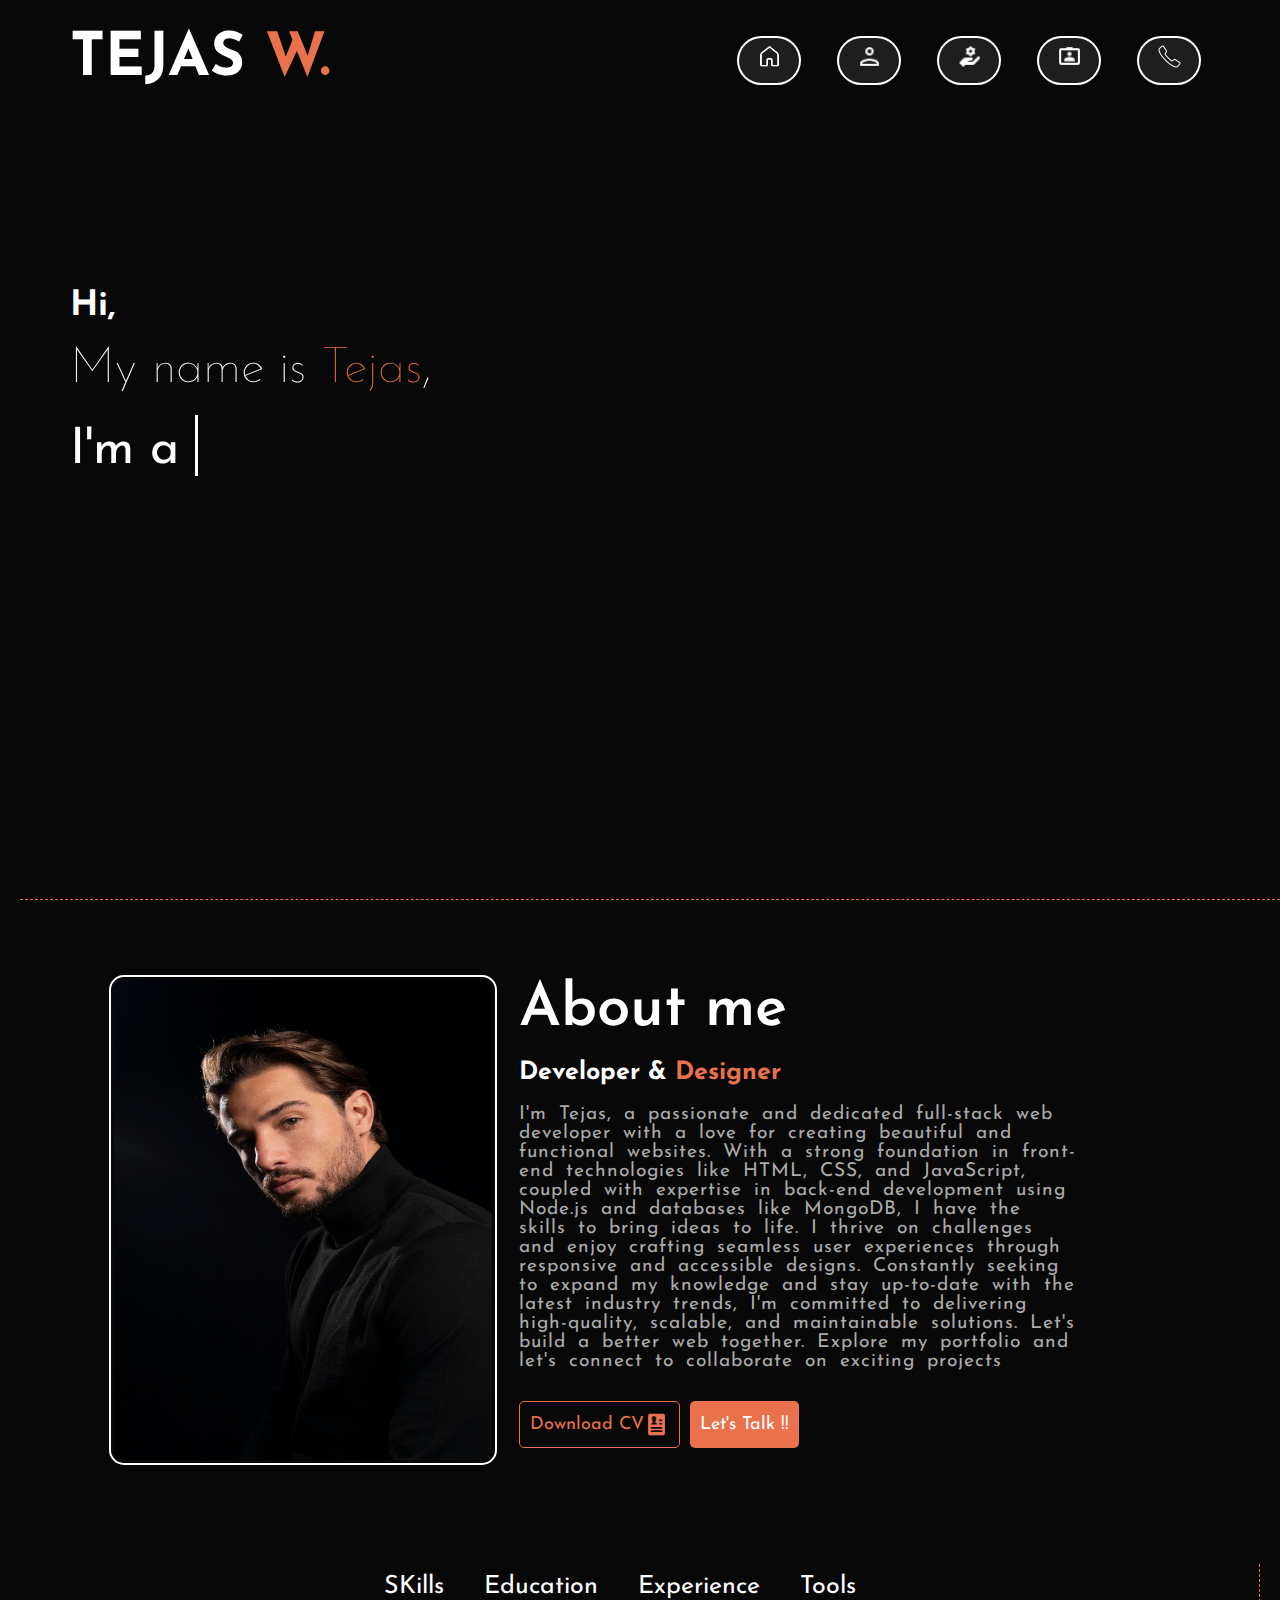
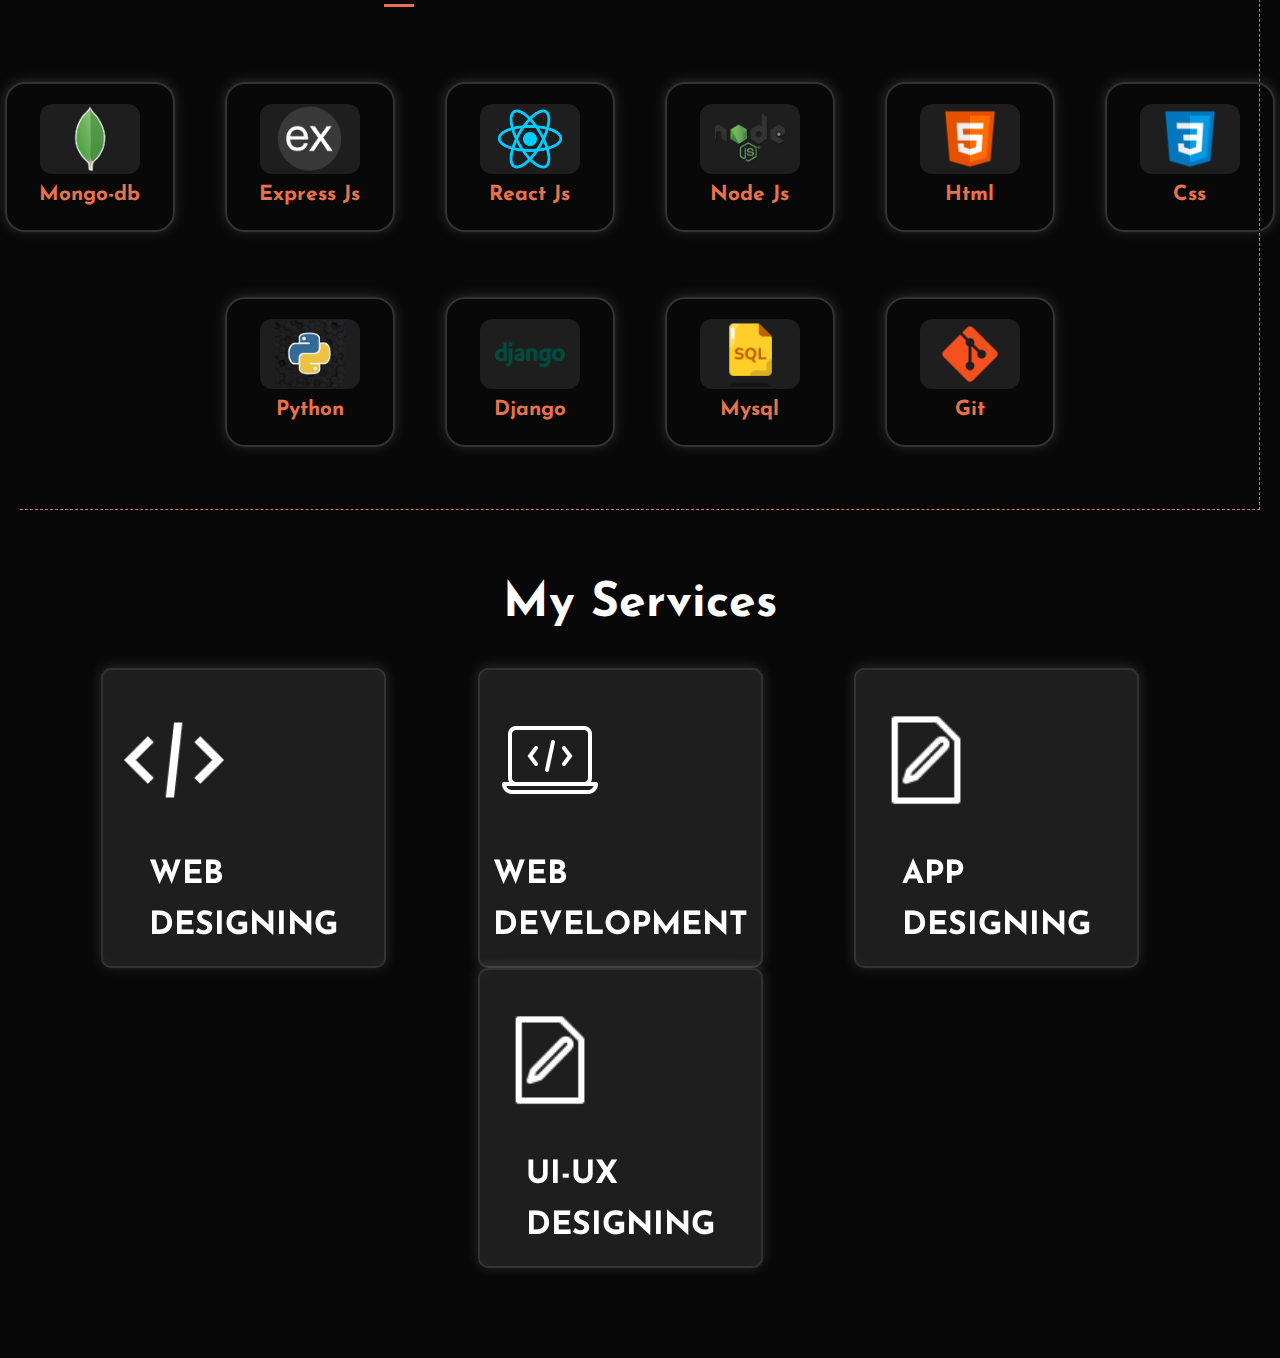
<file: index.html>
<!DOCTYPE html>
<html lang="en">

<head>
    <meta charset="UTF-8">
    <title>Tejas Warukar</title>

    <!-- <link rel='stylesheet' href='https://cdnjs.cloudflare.com/ajax/libs/font-awesome/6.4.0/css/all.min.css'>
	<link rel='stylesheet' href='https://cdnjs.cloudflare.com/ajax/libs/hint.css/2.7.0/hint.min.css'> -->
    <link rel="stylesheet" href="style.css">

</head>

<body>
    <header id="header">

        <div class="container">

            <nav>
                <div id="logo">
                    <h1>TEJAS</h1>
                    <span style="color: #E9724C;">
                        <h1>&nbsp;W.</h1>
                    </span>
                </div>
                <ul>
                    <li style="--bg-color: #E9724C;">
                        <span class="icon"><i class="ph-house"><img src="assets/home.png" alt=""
                                    class="nav_icon"></i></span>
                        <a class="text" href="#"> Home</a>
                    </li>
                    <li style="--bg-color: #E9724C;">
                        <span class="icon"><i class="ph-cards"><img src="assets/about.png" alt=""
                                    class="nav_icon"></i></span>
                        <a class="text" href="#">About</a>

                    <li style="--bg-color: #E9724C;">
                        <span class="icon"><i class="ph-cards"><img src="assets/services.png" alt=""
                                    class="nav_icon"></i></span>
                        <a class="text" href="#">Services</a>


                    </li>
                    <li style="--bg-color: #E9724C;">
                        <span class="icon"><i class="ph-pencil-simple"><img src="assets/portfolio.png" alt=""
                                    class="nav_icon"></i></span>
                        <a class="text" href="#">Portfolio</a>

                    </li>
                    <li style="--bg-color: #E9724C;">
                        <span class="icon"><i class="ph-phone"><img src="assets/contact.png" alt=""
                                    class="nav_icon"></i></span>
                        <a class="text" href="#">Contact</a>

                    </li>
                </ul>

            </nav>

        </div>


        <div class="header_text">
            <h3>Hi,</h3>
            <h1>My name is <span>Tejas</span>,</h1>
            <div style="display: flex;">
                <p class="text first_text">I'm a&nbsp;</p>
                <p class="text sec_text">MERNSTACK Developer.</p>
            </div>
        </div>

    </header>

    <div id="about">
        <div class="container1">

            <div class="row">
                <div class="about_col_1">
                    <img src="assets/profile_2.jpg" alt="">

                </div>
                <div class="about_col_2">
                    <h1 class="subtitle">About me</h1>
                    <h3 class="sub_heading">Developer & <span>Designer</span></h3>
                    <p>I'm Tejas, a passionate and dedicated full-stack web developer with a love for creating beautiful
                        and functional websites. With a strong foundation in front-end technologies like HTML, CSS, and
                        JavaScript, coupled with expertise in back-end development using Node.js and databases like
                        MongoDB, I have the skills to bring ideas to life.

                        I thrive on challenges and enjoy crafting seamless user experiences through responsive and
                        accessible designs. Constantly seeking to expand my knowledge and stay up-to-date with the
                        latest industry trends, I'm committed to delivering high-quality, scalable, and maintainable
                        solutions.

                        Let's build a better web together. Explore my portfolio and let's connect to collaborate on
                        exciting projects</p>

                    <div class="contact_links">

                        <a target="_blank"
                            href="https://drive.google.com/file/d/1cbcKGj12SFuqfBh73nxWjMmXISKkAN27/view?usp=sharing"
                            class="download_btn contact_btn"><span>Download CV</span> <img class="cv_icon_color"
                                src="assets/cv_color.png" alt=""><img class="cv_icon_white" src="assets/cv_white.png"
                                alt=""></a>


                        <a class="contact_btn talk" href=""> Let's Talk !!</a>
                    </div>


                </div>




            </div>


        </div>


    </div>

    <div class="about_stuff">

        <div class="about_links">

            <p class="tab_links active_link" id="skill_btn" onclick="openskill()">SKills</p>
            <p class="tab_links" id="edu_btn" onclick="openedu()">Education</p>
            <p class="tab_links" id="exp_btn" onclick="openexp()">Experience</p>
            <p class="tab_links" id="tool_btn" onclick="opentool()">Tools</p>

        </div>

        <div class="tab_content active_tab" id="skill_cont">
            <div class="container2 " id="skills">
                <div class="card">
                    <div class="img-box">
                        <img src="assets/mongo.png">

                    </div>
                    <div class="content">
                        <h2>Mongo-db</h2>
                        <div class="score">
                            <div class="score_cont">
                                <div id="mongo_score">

                                </div>

                            </div>
                            <div class="score_num">
                                80%
                            </div>
                        </div>

                    </div>
                </div>
                <div class="card" style="--clr: #FF3E7F">
                    <div class="img-box">
                        <img src="assets/express.png">
                    </div>
                    <div class="content">
                        <h2>Express Js</h2>
                        <div class="score">
                            <div class="score_cont">
                                <div id="mongo_score">

                                </div>

                            </div>
                            <div class="score_num">
                                80%
                            </div>
                        </div>

                    </div>
                </div>
                <div class="card" style="--clr: #03A9F4">
                    <div class="img-box">
                        <img src="assets/react.png">
                    </div>
                    <div class="content">
                        <h2>React Js</h2>
                        <div class="score">
                            <div class="score_cont">
                                <div id="mongo_score">

                                </div>

                            </div>
                            <div class="score_num">
                                80%
                            </div>
                        </div>

                    </div>
                </div>
                <div class="card" style="--clr: #03A9F4">
                    <div class="img-box">
                        <img src="assets/node.png">
                    </div>
                    <div class="content">
                        <h2>Node Js</h2>
                        <div class="score">
                            <div class="score_cont">
                                <div id="mongo_score">

                                </div>

                            </div>
                            <div class="score_num">
                                80%
                            </div>
                        </div>

                    </div>
                </div>

                <div class="card" style="--clr: #03A9F4">
                    <div style="display: flex; justify-content: center; align-items: center;  position: absolute; "
                        class="img-box">
                        <img src="assets/html.png">
                    </div>
                    <div class="content">
                        <h2>Html</h2>
                        <div class="score">
                            <div class="score_cont">
                                <div id="mongo_score">

                                </div>

                            </div>
                            <div class="score_num">
                                80%
                            </div>
                        </div>

                    </div>
                </div>
                <div class="card" style="--clr: #03A9F4">
                    <div style="display: flex; justify-content: center; align-items: center; " class="img-box">
                        <img src="assets/css.png">
                    </div>
                    <div class="content">
                        <h2>Css</h2>
                        <div class="score">
                            <div class="score_cont">
                                <div id="mongo_score">

                                </div>

                            </div>
                            <div class="score_num">
                                80%
                            </div>
                        </div>

                    </div>
                </div>
                <div class="card" style="--clr: #03A9F4">
                    <div style="display: flex; justify-content: center; align-items: center; " class="img-box">
                        <img src="assets/python.jpeg">
                    </div>
                    <div class="content">
                        <h2>Python</h2>
                        <div class="score">
                            <div class="score_cont">
                                <div id="mongo_score">

                                </div>

                            </div>
                            <div class="score_num">
                                80%
                            </div>
                        </div>

                    </div>
                </div>
                <div class="card" style="--clr: #03A9F4">
                    <div style="display: flex; justify-content: center; align-items: center; " class="img-box">
                        <img src="assets/django.png">
                    </div>
                    <div class="content">
                        <h2>Django</h2>
                        <div class="score">
                            <div class="score_cont">
                                <div id="mongo_score">

                                </div>

                            </div>
                            <div class="score_num">
                                80%
                            </div>
                        </div>

                    </div>
                </div>
                <div class="card" style="--clr: #03A9F4">
                    <div style="display: flex; justify-content: center; align-items: center; " class="img-box">
                        <img src="assets/mysql.png">
                    </div>
                    <div class="content">
                        <h2>Mysql</h2>
                        <div class="score">
                            <div class="score_cont">
                                <div id="mongo_score">

                                </div>

                            </div>
                            <div class="score_num">
                                80%
                            </div>
                        </div>

                    </div>
                </div>
                <div class="card" style="--clr: #03A9F4">
                    <div style="display: flex; justify-content: center; align-items: center; " class="img-box">
                        <img src="assets/git.png">
                    </div>
                    <div class="content">
                        <h2>Git</h2>
                        <div class="score">
                            <div class="score_cont">
                                <div id="mongo_score">

                                </div>

                            </div>
                            <div class="score_num">
                                80%
                            </div>
                        </div>

                    </div>
                </div>
            </div>

        </div>

        <div class="tab_content" id="edu_cont">
            <div class="container2 " id="education" style="padding:50px 50px;">
                <div class="card">
                    <div class="img-box">
                        <img src="assets/sdmp.jpeg">

                    </div>
                    <div class="content">
                        <h2> Diploma</h2>
                        <p>
                            Shree Datta Meghe Polytechnic. Nagpur,<br>(2019)
                        </p>

                    </div>
                </div>
                <div class="card" style="--clr: #FF3E7F">
                    <div class="img-box">
                        <img src="assets/sbjain.jpeg">
                    </div>
                    <!-- style="height: 37px;" -->
                    <div class="content">
                        <h2>Bachelors</h2>
                        <p>
                            S.B Jain Institute of Technolgy, Management and Research, Nagpur<br>(2022)


                            </li>
                        </p>

                    </div>
                </div>
                <div class="card" style="--clr: #03A9F4">
                    <div class="img-box">
                        <img src="assets/mern.jpeg">
                    </div>
                    <div class="content">
                        <h2>Python Development</h2>
                        <p>
                            SSIT PVT. LTD. Nagpur,<br>(2023)
                        </p>

                    </div>
                </div>
                <div class="card" style="--clr: #03A9F4">
                    <div class="img-box">
                        <img src="assets/mern.jpeg">
                    </div>
                    <div class="content">
                        <h2>MERN</h2>
                        <p>
                            Binary Code Technologies, Nagpur,<br>( 2023)
                        </p>

                    </div>
                </div>


            </div>


        </div>

        <div class="tab_content" id="exp_cont">
            <div class="container2" id="experience">
                <div class="card">
                    <div class="img-box">
                        <img src="assets/web.png">

                    </div>
                    <div class="content">
                        <h2> Full Stack Developement</h2>
                        <p>
                            SSIT PVT. LTD. Nagpur,<br>( 6 Months)
                        </p>

                    </div>
                </div>
                <div class="card" style="--clr: #FF3E7F">
                    <div class="img-box">
                        <img src="assets/python.jpeg">
                    </div>
                    <div class="content">
                        <h2>Python <br>Developement</h2>
                        <p>
                            SSIT PVT. LTD. Nagpur,<br>( 3 months)


                            </li>
                        </p>

                    </div>
                </div>
                <div class="card" style="--clr: #03A9F4">
                    <div class="img-box">
                        <img src="assets/mern.jpeg">
                    </div>
                    <div class="content">
                        <h2>MERNSTACK <br>Development</h2>
                        <p>
                            Binary Code Technologies, Nagpur,<br>( 12 Months)
                        </p>

                    </div>
                </div>


            </div>


        </div>
        <div class="tab_content" id="tool_cont">
            <div class="container2" id="tools" style="padding: 0px 50px;">
                <div class="card">
                    <div class="img-box">
                        <img src="assets/vscode.png">

                    </div>
                    <div class="content">
                        <h2>VS Code</h2>
                        <div class="score">
                            <div class="score_cont">
                                <div id="mongo_score">

                                </div>

                            </div>
                            <div class="score_num">
                                80%
                            </div>
                        </div>

                    </div>
                </div>
                <div class="card" style="--clr: #FF3E7F">
                    <div class="img-box">
                        <img src="assets/pycharm.png">
                    </div>
                    <div class="content">
                        <h2>Pycharm</h2>
                        <div class="score">
                            <div class="score_cont">
                                <div id="mongo_score">

                                </div>

                            </div>
                            <div class="score_num">
                                80%
                            </div>
                        </div>

                    </div>
                </div>
                <div class="card" style="--clr: #03A9F4">
                    <div class="img-box">
                        <img src="assets/sublime.png">
                    </div>
                    <div class="content">
                        <h2>Sublime</h2>
                        <div class="score">
                            <div class="score_cont">
                                <div id="mongo_score">

                                </div>

                            </div>
                            <div class="score_num">
                                80%
                            </div>
                        </div>

                    </div>
                </div>
                <div class="card" style="--clr: #03A9F4">
                    <div class="img-box">
                        <img src="assets/postman.png">
                    </div>
                    <div class="content">
                        <h2>Postman</h2>
                        <div class="score">
                            <div class="score_cont">
                                <div id="mongo_score">

                                </div>

                            </div>
                            <div class="score_num">
                                80%
                            </div>
                        </div>

                    </div>
                </div>

                <div class="card" style="--clr: #03A9F4">
                    <div class="img-box">
                        <img src="assets/github.png">
                    </div>
                    <div class="content">
                        <h2>Github</h2>
                        <div class="score">
                            <div class="score_cont">
                                <div id="mongo_score">

                                </div>

                            </div>
                            <div class="score_num">
                                80%
                            </div>
                        </div>

                    </div>
                </div>


            </div>


        </div>





    </div>

    <!-- ---------Services section starts here---------------- -->

    <div class="services_cont">

        <h1 class="service_heading">My Services</h1>

        <div class="wrapper">
            <div class="service_card">
                <div class="poster">
                    <img src="assets/webdesingning.png" alt="">
                    <h1>WEB  <br>DESIGNING</h1>
                    
                </div>
                <div class="details">
                    <h1>Web <br> Designing</h1>
                   
                    
                    
                    <p class="desc">
                        Lorem ipsum dolor sit amet, consectetur adipisicing elit. Quae, iusto eveniet? Ipsum, iusto tempore at laudantium magni assumenda eveniet quo!
                    </p>

                </div>
            </div>
            <div class="service_card">
                <div class="poster">
                    <img src="assets/webd.png" alt="">
                    <h1 style="font-size: 2rem;">WEB  <br>DEVELOPMENT</h1>
                </div>
                <div class="details">
                    <h1 >Web <br> Development</h1style=>
                    
                    
                    
                    <p class="desc" style="font-weight: lighter;">
                       Lorem ipsum dolor sit amet, consectetur adipisicing elit. Quae, iusto eveniet? Ipsum, iusto tempore at laudantium magni assumenda eveniet quo!
                    </p>

                </div>
            </div>
            <div class="service_card">
                <div class="poster">
                    <img src="assets/uiux_icon.png" alt="">
                    <h1>APP <br>DESIGNING</h1>
                </div>
                <div class="details">
                    <h1>App  <br>Designing</h1>
                    
                    
                    
                    <p class="desc">
                        Lorem ipsum dolor sit amet, consectetur adipisicing elit. Quae, iusto eveniet? Ipsum, iusto tempore at laudantium magni assumenda eveniet quo!
                    </p>

                </div>
            </div>
            <div class="service_card">
                <div class="poster">
                    <img src="assets/uiux_icon.png" alt="">
                    <h1>UI-UX <br>DESIGNING</h1>
                </div>
                <div class="details">
                    <h1>UI-UX  <br>Designing</h1>
                    
                    
                    
                    <p class="desc">
                        Lorem ipsum dolor sit amet, consectetur adipisicing elit. Quae, iusto eveniet? Ipsum, iusto tempore at laudantium magni assumenda eveniet quo!
                    </p>

                </div>
            </div>
        </div>


    </div>

    <script src="script.js"></script>

</body>

</html>
</file>
<file: style.css>
@import url('https://fonts.googleapis.com/css2?family=Josefin+Sans&display=swap');

* {

    margin: 0;
    box-sizing: border-box;
    padding: 0;


}

body {

    background-color: #080808;
    font-family: 'Josefin Sans', sans-serif;
    color: #fff;

}

#header {

    width: 100%;
    height: 100vh;
    border-bottom : 1px dashed #E9724C;
    border-right : 1px dashed #E9724C;
     /* border : 2px solid rgb(168, 113, 113); */

    padding: 30px 100px 0 50px;
    margin: 0px 20px 0px 20px ;
}

.container {

    /* width : 100%; */
    height: 10vh;
    /* border : 2px solid rgb(168, 113, 113); */


}

#logo {

    color: #fff;
    display: flex;
    /* margin: 15px 0px 0px 10px; */
    font-size: 30px;

}

nav {

    display: flex;
    align-items: center;
    justify-content: space-between;
    flex-wrap: wrap;

}

nav ul {
    position: relative;
    display: flex;
    gap: 40px;
}

nav ul li {
    position: relative;
    list-style: none;
    width: 60px;
    height: 45px;
    border-radius: 72px;
    background: #1e1e1e;
    cursor: pointer;
    display: flex;
    align-items: center;
    justify-content: center;
    box-shadow: 0 0 0 2px #fff;
    transition: 300ms;
}

nav ul li:hover {
    width: 100px;
    box-shadow: 0 0 0 2px var(--bg-color);
    outline: 2px solid #fff;
    outline-offset: 5px;
}

nav ul li::before {
    content: "";
    position: absolute;
    inset: 0;
    border-radius: 32px;
    background: var(--bg-color);
    opacity: 0;
    transition: 300ms;
}

nav ul li:hover::before {
    opacity: 1;
}

nav ul li span {
    position: absolute;
}

nav ul li i {
    color: #fff;
    font-size: 2em;
    transition: 300ms;
    transition-delay: 150ms;
}

nav ul li:hover i {
    display: none;
    transform: scale(0);
    color: #fff;
    transition-delay: 0s;

}

.nav_icon {

    width: 25px;
    height: 25px;
}

nav ul li .text {
    color: #1e1e1e;
    font-size: 1em;
    z-index: 1;
    text-transform: uppercase;
    font-weight: 400;
    letter-spacing: 0.024em;
    opacity: 0;
    transition: 300ms;
    letter-spacing: -0.125px;
    text-decoration: none;

}

nav ul li:hover .text {
    opacity: 1;




}

/* nav bar css ends here */


.header_text {

    margin-top: 15%;
    font-size: 30px;



}

.header_text h1 {

    font-size: 50px;
    margin-top: 20px;
    font-weight: lighter;

}

.header_text h1 span {
    /* color: #ff004f; */
    color: #E9724C;
}

.header_text p {

    margin-top: 20px;
}

.text {

    font-size: 50px;
    position: relative;
    padding-top: 10px;
    /* border: 2px solid wheat; */
}

.sec_text {

    color: #E9724C;
    font-weight: 1000;

}

.text.sec_text:before {

    content: "";
    position: absolute;
    top: 0;
    left: 0;
    height: 100%;
    width: 100%;
    background-color: #080808;
    border-left: 3px solid #fff;
    animation: animate 5s steps(12) infinite;


}

@keyframes animate {

    40%,
    60% {

        left: 100%;
    }

    100% {
        left: 0%;

    }

}

#about {

    padding: 80px 100px;
    color: #ababab;
    /* border: 2px solid white; */

}



.row {
    display: flex;
    justify-content: space-around;


}

.about_col_1 {

    flex-basis: 35%;
}

.about_col_1 img {

    width: 100%;
    height: 30rem;
    border-radius: 10px;
    outline: 2px solid white;
    outline-offset: 3px;
}

.about_col_2 {

    flex-basis: 60%;
    display: flex;
    flex-direction: column;
}

.sub_heading {

    font-size: 25px;
    margin: 20px 0px;
    color: #fff;
}

.sub_heading span {

    color: #E9724C;
}

.about_col_2 p {

    font-size: larger;
    padding-right: 90px;
    letter-spacing: 1px;
    word-spacing: 5px;
}

.subtitle {

    font-size: 60px;
    font-weight: 600;
    color: #fff;
}

.contact_links {

    margin-top: 30px;
    display: flex;

}

.contact_btn {


    padding: 10px;
    border-radius: 5px;
    text-decoration: none;
    margin: 0px 10px 0px 0px;
    font-size: large;
}

.download_btn {

    display: flex;
    /* width:px; */
    border: 1px solid #E9724C;
    justify-content: space-around;
    align-items: center;
    color: #E9724C;



}

.cv_icon_color,
.cv_icon_white {

    width: 25px;
    height: 25px;

}

.download_btn:hover {

    background-color: #E9724C;
    color: #fff;


}

.cv_icon_white {

    display: none;
}

.download_btn:hover .cv_icon_color {

    display: none;
}

.download_btn:hover .cv_icon_white {

    display: inline-block;
}

.contact_btn:hover~.contact_btn {

    border: 1px solid #E9724C;
    background: none;
    color: #E9724C;


}

.talk {

    background-color: #E9724C;
    color: #fff;
    display: flex;

    justify-content: center;
    align-items: center;
}



.talk:hover {



    border: 1px solid #E9724C;
    background: none;
    color: #E9724C;

}




/* about cards css starts here */



.about_stuff {

    display: flex;
    justify-content: center;
    align-items: center;
    margin: 20px 0px;
    /* min-height: 100vh; */
    flex-direction: column;
    margin: 20px;
    border-width: 0 1px 1px 0;
    /* Top and left border only */
    border-style: dashed;
    border-color: #E9724C;

}

.about_links {

    display: flex;
    justify-content: center;
    align-items: center;



}

.tab_links {

    margin: 10px 40px 20px 0px;
    font-size: 25px;
    position: relative;
    cursor: pointer;
    background-color: transparent;
    color: #fff;

}

.tab_links::after {

    content: "";
    background-color: #E9724C;
    width: 0;
    bottom: -8px;
    height: 3px;
    left: 0;
    position: absolute;
    transition: 0.5s;

}

.tab_links.active_link::after {

    width: 50%;
}

/* .tab_content{

    display: none;
} */



.container2 {
    position: relative;
    display: flex;
    justify-content: center;
    align-items: center;
    flex-wrap: wrap;
    gap: 40px 50px;
    padding: 30px 150px;

    margin: 20px;
    /* border-radius: 10px; */
    height: 50vh;
    width: 186vh;

}

.tab_content {

    display: none;
    opacity: 0;
    transition: opacity 0.5s ease;
}

.active_tab {

    display: block;
    opacity: 1;

}

/*------------ skills card css starts here ----------------- */

#skills .card {
    position: relative;
    display: flex;
    justify-content: center;
    align-items: flex-start;
    width: 170px;
    max-width: 100%;
    height: 150px;
    background: none;
    border-radius: 20px;
    transition: 0.5s;
    box-shadow: 0 -1px 14px rgba(255, 255, 255, 0.15);
    border: 2px solid #333;
}

/* .container2 .card:hover {
    height: px;
} */

#skills .card .img-box {
    position: relative;
    top: 20px;
    width: 100px;
    height: 70px;
    background-color: #1e1e1e;
    border-radius: 12px;
    overflow: hidden;
    transition: 0.5s;
    background-size: cover;
    display: flex;
    justify-content: center;
    align-items: center;

}

#skills .card:hover .img-box {
    top: -20px;
    scale: 1.0;
    box-shadow: 0 15px 45px rgba(0, 0, 0, 0.2);

}

#skills .card .img-box img {
    position: relative;
    top: 0;
    left: 0;
    width: 70%;
    height: 95%;
    object-fit: cover;
}

#skills .card .content {
    position: absolute;
    top: 100px;
    width: 100%;
    height: 24px;
    padding: 0 30px;
    text-align: center;
    overflow: hidden;
    transition: 0.5s;
}

#skills .card:hover .content {
    top: 80px;
    height: 150px;
}

#skills .card .content h2 {
    font-size: 1.3rem;
    font-weight: 700;
    color: #E9724C;
}

.score {
    color: #ababab;
    font-size: 1.1rem;
    margin-top: 10px;
    display: flex;
    justify-content: center;
    align-items: center;
    width: 130px;
}

.score_cont {

    height: 5px;
    width: 100px;
    background-color: #fff;
    border-radius: 10px;
    display: flex;
    justify-content: space-between;
    /* position: absolute; */
}

.score_num {

    margin: 0px 10px;
    /* position: absolute; */
}

#mongo_score {

    width: 60px;
    background-color: #E9724C;
    border-top-left-radius: 10px;
    border-bottom-left-radius: 10px;
}

@media (max-width: 480px) {
    .container2 .card {
        width: 230px;
        border-radius: 15px;
    }

    .container2 .card .img-box {
        width: 185px;
        border-radius: 10px;
    }

    .container2 .card .content p {
        font-size: 0.8rem;
    }

    .container2 .card .content a {
        font-size: 0.9rem;
    }
}

/* skills cards css ends here */


/* ----------------experience card css starts here-------------------- */

#experience .card {
    position: relative;
    display: flex;
    justify-content: center;
    align-items: flex-start;
    width: 300px;
    max-width: 100%;
    height: 250px;
    background: none;
    border-radius: 20px;
    transition: 0.5s;
    box-shadow: 0 -1px 14px rgba(255, 255, 255, 0.15);
    border: 2px solid #333;
}

/* .container2 .card:hover {
    height: px;
} */

#experience .card .img-box {
    position: relative;
    top: 20px;
    width: 200px;
    height: 120px;
    background-color: #1e1e1e;
    border-radius: 12px;
    overflow: hidden;
    transition: 0.5s;
    background-size: cover;
    display: flex;
    justify-content: center;
    align-items: center;

}

#experience .card:hover .img-box {
    top: -50px;
    scale: 0.9;
    box-shadow: 0 15px 45px rgba(0, 0, 0, 0.2);

}

#experience .card .img-box img {
    position: relative;
    top: 0;
    left: 0;
    width: 100%;
    height: 95%;
    /* object-fit: cover; */


}

#experience .card .content {
    position: absolute;
    top: 180px;
    width: 100%;
    height: 49px;
    padding: 0 30px;
    text-align: center;
    overflow: hidden;
    transition: 0.5s;
}

#experience .card:hover .content {
    top: 80px;
    height: 150px;
}

#experience .card .content h2 {
    font-size: 1.5rem;
    font-weight: 700;
    color: #E9724C;
}

#experience .card .content p {

    margin-top: 15px;
    font-size: 1.4rem;
}






@media (max-width: 480px) {
    #experience .card {
        width: 230px;
        border-radius: 15px;
    }

    #experience .card .img-box {
        width: 185px;
        border-radius: 10px;
    }

    #experience .card .content p {
        font-size: 0.8rem;
    }

    #experience .card .content a {
        font-size: 0.9rem;
    }
}

/* Experience cards css ends here */


/* ----------------education card css starts here-------------------- */

#education .card {
    position: relative;
    display: flex;
    justify-content: center;
    align-items: flex-start;
    width: 300px;
    max-width: 100%;
    height: 250px;
    background: none;
    border-radius: 20px;
    transition: 0.5s;
    box-shadow: 0 -1px 14px rgba(255, 255, 255, 0.15);
    border: 2px solid #333;
}

/* .container2 .card:hover {
    height: px;
} */

#education .card .img-box {
    position: relative;
    top: 20px;
    width: 200px;
    height: 120px;
    background-color: #1e1e1e;
    border-radius: 12px;
    overflow: hidden;
    transition: 0.5s;
    background-size: cover;
    display: flex;
    justify-content: center;
    align-items: center;

}

#education .card:hover .img-box {
    top: -50px;
    scale: 0.9;
    box-shadow: 0 15px 45px rgba(0, 0, 0, 0.2);

}

#education .card .img-box img {
    position: relative;
    top: 0;
    left: 0;
    width: 100%;
    height: 95%;
    object-fit: cover;
}

#education .card .content {
    position: absolute;
    top: 180px;
    width: 100%;
    height: 39px;
    padding: 0 30px;
    text-align: center;
    overflow: hidden;
    transition: 0.5s;
}

#education .card:hover .content {
    top: 80px;
    height: 150px;
}

#education .card .content h2 {
    font-size: 1.5rem;
    font-weight: 700;
    color: #E9724C;
}

#education .card .content p {

    margin-top: 15px;
    font-size: 1.4rem;
}






@media (max-width: 480px) {
    #education .card {
        width: 230px;
        border-radius: 15px;
    }

    #education .card .img-box {
        width: 185px;
        border-radius: 10px;
    }

    #education .card .content p {
        font-size: 0.8rem;
    }

    #education .card .content a {
        font-size: 0.9rem;
    }
}

/* Education cards css ends here */


/* ----------------Tools card css starts here-------------------- */

#tools .card {
    position: relative;
    display: flex;
    justify-content: center;
    align-items: flex-start;
    width: 200px;
    max-width: 100%;
    height: 210px;
    background: none;
    border-radius: 20px;
    transition: 0.5s;
    box-shadow: 0 -1px 14px rgba(255, 255, 255, 0.15);
    border: 2px solid #333;
}

/* .container2 .card:hover {
    height: px;
} */

#tools .card .img-box {
    position: relative;
    top: 20px;
    width: 150px;
    height: 100px;
    background-color: #1e1e1e;
    border-radius: 12px;
    overflow: hidden;
    transition: 0.5s;
    background-size: cover;
    display: flex;
    justify-content: center;
    align-items: center;

}



#tools .card .img-box img {
    position: relative;
    top: 0;
    left: 0;
    width: 70px;
    height: 70px;
    object-fit: cover;


}

#tools .card .content {
    position: absolute;
    top: 150px;
    width: 100%;
    height: 39px;
    padding: 0 30px;
    text-align: center;
    overflow: hidden;
    transition: 0.5s;
}



#tools .card .content h2 {
    font-size: 1.7rem;
    font-weight: 700;
    color: #E9724C;
}


@media (max-width: 480px) {
    #tools .card {
        width: 230px;
        border-radius: 15px;
    }

    #tools .card .img-box {
        width: 185px;
        border-radius: 10px;
    }




}

/* Tools cards css ends here */



.services_cont {

    /* border: 2px solid white; */
    padding: 50px 50px;
    /* background-color: aqua; */
    display: flex;
    flex-direction: column;
    justify-content: center;
    align-items: center;
}

.service_heading {

    font-size: 3rem;
}

.wrapper {
    position: relative;
    width: 100%;
    height: 100%;
    padding: 20px 0px;
    display: flex;
    align-content: center;
    justify-content: space-evenly;
    /* gap: 20px; */
    flex-wrap: wrap;
    margin: 20px 100px;
    /* border: 1px solid #E9724C ; */
}

.service_card {
    position: relative;
    width: 285px;
    height: 300px;
    background: #1e1e1e;
    border-radius: 10px;
    overflow: hidden;
    /* box-shadow: 0 5px 10px rgba(0, 0, 0, .2); */
    border:  2px solid #333;
    margin-right: 40px;
    box-shadow: 0 -1px 14px rgba(255, 255, 255, 0.15);

}

.poster {
    position: relative;
    top: 0;
    left: 0;
    width: 100%;
    height: 100%;
    overflow: hidden;
    backdrop-filter: blur(5px);
    display: flex;
    flex-direction: column;
    gap: 40px 0px;
    /* justify-content:; */
    align-items: center;
    padding: 40px 0px 0px 0px ;


}

.poster::before {
    content: '';
    position: absolute;
    bottom: -45%;
    left: 0;
    width: 100%;
    height: 100%;
    z-index: 1;
    transition: .5s;
}

.service_card:hover .poster::before {
    bottom: 0;
}

.poster img {
    /* position: absolute; */
    width: 100px;
    height: 100px;
    top: 0;
    left: 10px;
    margin-right: 140px;


    /* object-fit: cover; */
    transition: .5s;
    background-color: #1e1e1e;
}

.poster h1{
 
    line-height: 3.2rem;
    font-size: 2rem;

}

.poster p{

    font-size: 1.3rem;
}

.service_card:hover .poster img,.service_card:hover .poster h2 {
    transform: scale(1.1);
}

.details {
    position: absolute;
    bottom: -106%;
    left: 0;
    width: 100%;
    height: 250px;
    padding: 1.5em 1.5em 2em;
    /* background: rgba(255, 0, 0, 0.2); */
    background: #E9724C;
    backdrop-filter: blur(50px) saturate(120%);
    transition: .5s;
    color: #fff;
    z-index: 2;
}

.service_card:hover .details {
    bottom: 0px;
}

.details h1 {
    font-weight: 700;
    font-size: large;
    line-height: 1.3;
}







.details .desc {
    color: #474343;
    /* opacity: .8; */
    line-height: 1.1;
    margin: 10px 0px;
    font-size: 1.2rem;
    padding-right: 10px ;
}
</file>
